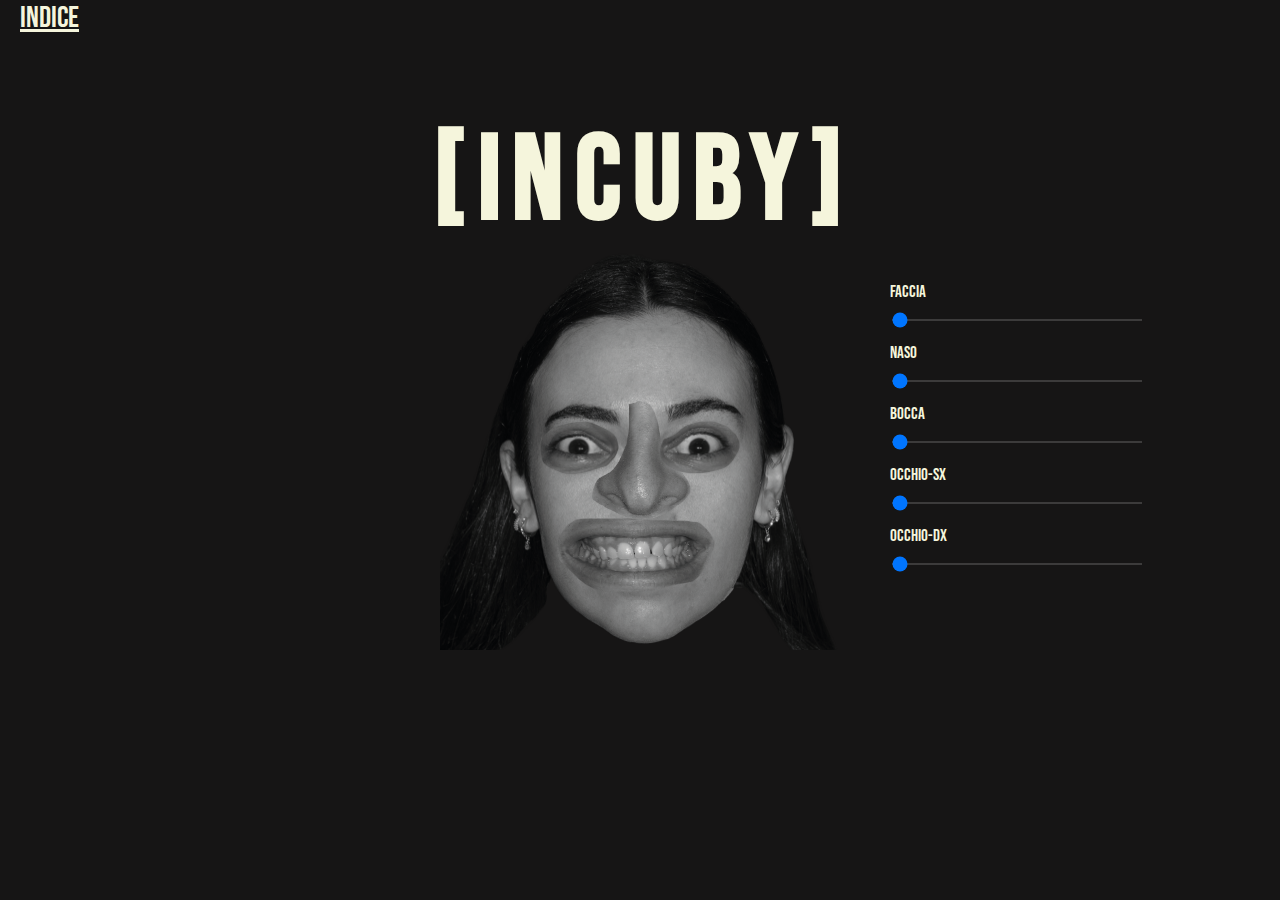
<file: index.html>
<!DOCTYPE html>
<html lang="en">
    <head>
        <meta charset="UTF-8">
        <meta name="viewport" content="width=device-width, initial-scale=1.0">
        <title>INCUBY</title>
		<link rel="preconnect" href="https://fonts.googleapis.com">
<link rel="preconnect" href="https://fonts.gstatic.com" crossorigin>
<link href="https://fonts.googleapis.com/css2?family=Bebas+Neue&display=swap" rel="stylesheet">
        <link rel="stylesheet" href="main.css">
        <style type="text/css">

			

        	.interfaccia {
        		background-color: rgba(100, 201, 255, 0);
        		position: absolute;
        		left: 50%;
    			top: 50%;
				width: 250px;
    			margin-left: 250px;
    			margin-top: -190px;
        	}


        	.interfaccia input {
        		width:  100%;
        	}

        	.interfaccia input[type="range"] {
        		height: 2px;
        		appearance: none;
        		-webkit-appearance: button-bevel;
        		border: none;
        		background-color: rgba(255, 255, 255, 0.164);
        		display: block;
        	}


        	.interfaccia select {
        		width: 100%;
        		display: block;
        	}

        	.interfaccia label {
        		margin-top: 1.3em;
        		display: block;
        	}

        </style>
    </head>
    <body>

	<a href="https://ixd-supsi.github.io/avatargenerator/">INDICE</a>	
		
		
       <div class="contenitore">

		<div class="contenitore2">
		
			<h1>[INCUBY]<span></span></h1>
			
			
		</div>
		

		
		
		<script>
			var div =
				document.querySelector(".contenitore");
	  
			div.addEventListener(
				"mousemove", function (e) {
					x = e.offsetX;
					y = e.offsetY;
					div.style.backgroundColor
						= `rgb(${x}, ${y}, ${x - y})`;
				});

			
		</script> 

            <div class="layer faccia">
                <img src="assets2/faccia_0.png" alt="">
            </div>
            <div class="layer bocca">
                <img src="assets2/bocca_0.png" alt="">
            </div>
            <div class="layer naso">
                <img src="assets2/naso_0.png" alt="">
            </div>
            <div class="layer occhio occhio-sx">
                <img src="assets2/occhio_sx_0.png" alt="">
            </div>  
            <div class="layer occhio occhio-dx">
                <img src="assets2/occhio_dx_0.png" alt="">
            </div>                          
        </div>

        <div class="interfaccia">

        	<label for="#input-faccia"><p>faccia</p></label>
			<input id="input-faccia" type="range" step="1" value="0" min="0" max="5" >

			<label for="#input-naso"><p>naso</p></label>
			<input id="input-naso" type="range" step="1" value="0" min="0" max="5" >
		
			<label for="#input-bocca"><p>bocca</p></label>
			<input id="input-bocca" type="range" step="1" value="0" min="0" max="5" >
		
			<label for="#input-occhio-sx"><p>occhio-sx</p></label>
			<input id="input-occhio-sx" type="range" step="1" value="0" min="0" max="5" >
		
			<label for="#input-occhio-dx"><p>occhio-dx</p></label>
			<input id="input-occhio-dx" type="range" step="1" value="0" min="0" max="5" >
		
			
		
        </div>

        <script>

        	document.querySelector("#input-faccia").addEventListener("input", function(e){
        		const v = e.target.value
	            const immagine_faccia = document.querySelector(".faccia img")
	            immagine_faccia.src = "assets2/faccia_" + v + ".png"
        	})

        

        	document.querySelector("#input-naso").addEventListener("input", function(e) {
        		const v = e.target.value
				const immagine_naso = document.querySelector(".naso img")
	            immagine_naso.src = "assets2/naso_" + v + ".png"
        		})
        
        	document.querySelector("#input-occhio-sx").addEventListener("input", function(e) {
        		const v = e.target.value
				const immagine_occhio_sx = document.querySelector(".occhio-sx img")
	            immagine_occhio_sx.src = "assets2/occhio_sx_" + v + ".png"
        		})
        
        	document.querySelector("#input-occhio-dx").addEventListener("input", function(e) {
        		const v = e.target.value
				const immagine_occhio_dx = document.querySelector(".occhio-dx img")
	            immagine_occhio_dx.src = "assets2/occhio_dx_" + v + ".png"
        		})
        
        	document.querySelector("#input-bocca").addEventListener("input", function(e) {
        		const v = e.target.value
				const immagine_bocca = document.querySelector(".bocca img")
	            immagine_bocca.src = "assets2/bocca_" + v + ".png"
        		})
        
        

        </script>
    </body>
</html>
</file>
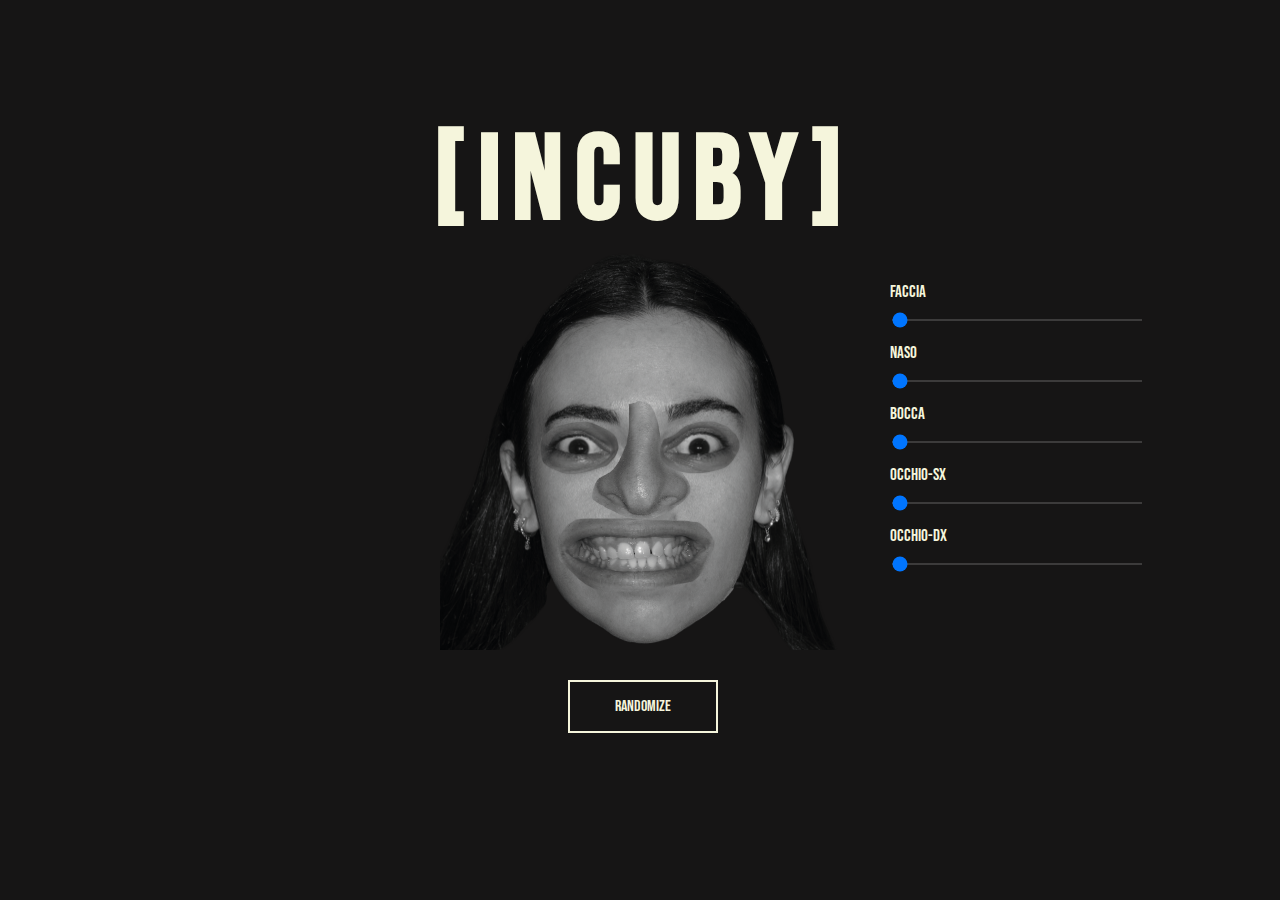
<file: INCUBY.html>
<!DOCTYPE html>
<html lang="en">
    <head>
        <meta charset="UTF-8">
        <meta name="viewport" content="width=device-width, initial-scale=1.0">
        <title>INCUBY</title>
		<link rel="preconnect" href="https://fonts.googleapis.com">
<link rel="preconnect" href="https://fonts.gstatic.com" crossorigin>
<link href="https://fonts.googleapis.com/css2?family=Bebas+Neue&display=swap" rel="stylesheet">
        <link rel="stylesheet" href="main.css">
        <style type="text/css">

			

        	.interfaccia {
        		background-color: rgba(100, 201, 255, 0);
        		position: absolute;
        		left: 50%;
    			top: 50%;
				width: 250px;
    			margin-left: 250px;
    			margin-top: -190px;
        	}


        	.interfaccia input {
        		width:  100%;
        	}

        	.interfaccia input[type="range"] {
        		height: 2px;
        		appearance: none;
        		-webkit-appearance: button-bevel;
        		border: none;
        		background-color: rgba(255, 255, 255, 0.164);
        		display: block;
        	}


        	.interfaccia select {
        		width: 100%;
        		display: block;
        	}

        	.interfaccia label {
        		margin-top: 1.3em;
        		display: block;
        	}

        </style>
    </head>
    <body>

		
		
		
       <div class="contenitore">

		<div class="contenitore2">
		
			<h1>[INCUBY]<span></span></h1>
			<button class="randomizer">RANDOMIZE</button>
			
		</div>
		

		
		
		<script>
			var div =
				document.querySelector(".contenitore");
	  
			div.addEventListener(
				"mousemove", function (e) {
					x = e.offsetX;
					y = e.offsetY;
					div.style.backgroundColor
						= `rgb(${x}, ${y}, ${x - y})`;
				});

			
		</script> 

            <div class="layer faccia">
                <img src="assets2/faccia_0.png" alt="">
            </div>
            <div class="layer bocca">
                <img src="assets2/bocca_0.png" alt="">
            </div>
            <div class="layer naso">
                <img src="assets2/naso_0.png" alt="">
            </div>
            <div class="layer occhio occhio-sx">
                <img src="assets2/occhio_sx_0.png" alt="">
            </div>  
            <div class="layer occhio occhio-dx">
                <img src="assets2/occhio_dx_0.png" alt="">
            </div>                          
        </div>

        <div class="interfaccia">

        	<label for="#input-faccia"><p>faccia</p></label>
			<input id="input-faccia" type="range" step="1" value="0" min="0" max="5" >

			<label for="#input-naso"><p>naso</p></label>
			<input id="input-naso" type="range" step="1" value="0" min="0" max="5" >
		
			<label for="#input-bocca"><p>bocca</p></label>
			<input id="input-bocca" type="range" step="1" value="0" min="0" max="5" >
		
			<label for="#input-occhio-sx"><p>occhio-sx</p></label>
			<input id="input-occhio-sx" type="range" step="1" value="0" min="0" max="5" >
		
			<label for="#input-occhio-dx"><p>occhio-dx</p></label>
			<input id="input-occhio-dx" type="range" step="1" value="0" min="0" max="5" >
		
			
		
        </div>

        <script>

        	document.querySelector("#input-faccia").addEventListener("input", function(e){
        		const v = e.target.value
	            const immagine_faccia = document.querySelector(".faccia img")
	            immagine_faccia.src = "assets2/faccia_" + v + ".png"
        	})

        

        	document.querySelector("#input-naso").addEventListener("input", function(e) {
        		const v = e.target.value
				const immagine_naso = document.querySelector(".naso img")
	            immagine_naso.src = "assets2/naso_" + v + ".png"
        		})
        
        	document.querySelector("#input-occhio-sx").addEventListener("input", function(e) {
        		const v = e.target.value
				const immagine_occhio_sx = document.querySelector(".occhio-sx img")
	            immagine_occhio_sx.src = "assets2/occhio_sx_" + v + ".png"
        		})
        
        	document.querySelector("#input-occhio-dx").addEventListener("input", function(e) {
        		const v = e.target.value
				const immagine_occhio_dx = document.querySelector(".occhio-dx img")
	            immagine_occhio_dx.src = "assets2/occhio_dx_" + v + ".png"
        		})
        
        	document.querySelector("#input-bocca").addEventListener("input", function(e) {
        		const v = e.target.value
				const immagine_bocca = document.querySelector(".bocca img")
	            immagine_bocca.src = "assets2/bocca_" + v + ".png"
        		})
        
        

        </script>
    </body>
</html>
</file>
<file: main.css>
body {
    background-color: rgb(22, 21, 21);
    margin: 0;
}
.contenitore {
    position: absolute;
    background-size: cover;
    width: 400px;
    height: 400px;
    left: 50%;
    top: 50%;
    margin-left: -200px;
    margin-top: -200px;
}  
.layer img {                
    width:100%;
    height:100%;
}                   
.faccia {
    background-color: red;
    width:100%;
    height:100%;
} 
.naso {                
    background-color: green;
    width:32%;
    height:32%;
    left: 34%;
    top: 37%;
}
.bocca {                
    background-color: orange;
    width: 55%;
    height: 20%;
    left: 22%;
    top: 66%;
}
.occhio {
    background-color: aquamarine;
    width: 20%;
    height: 20%;
    top: 39%;
}
.occhio-dx {
    right: 25%;
}
.occhio-sx {
    left: 25%;
}            
.layer {
    position:absolute;
    background-color: transparent;
}

body
{
    font-family: 'Bebas Neue';
    font-size: 17px;
    color: beige;
    
}

h1 {
    width: 100px;
    height: 200px;
    font-size: 120px;
    margin-left: -5px;
    margin-top: 0px;
    letter-spacing: 11.7px;
    color: beige;
        
}

.randomizer:hover {

    color: greenyellow;
    border: 2px solid greenyellow;

}
h1:hover {

    color: greenyellow;
    

}



.contenitore2 {
    position: absolute;
    background-color: rgb(22, 21, 21);
    width: 400px;
    height: 100px;
    left: 80px;
    top: 10px;
    margin-left: -82px;
    margin-top: -150px;
}

.randomizer {
    color: beige;
    border: 2px solid beige;
    width: 150px;
    padding: 15px 32px;
    text-align: center;
    text-decoration: none;
    background-color: rgba(14, 14, 14, 0);
    font-size: 16px;
    margin-top: 290px;
    margin-left: 130px;
    font-family: 'Bebas Neue', cursive;
    cursor: pointer;
  }

span {

    font-size: 100px;
    ;

}

a {

font-size: 30px;
margin-top: 100px;
margin-left: 20px;
    color: beige;
}

a:hover {
    text-decoration: none;
   }
</file>
